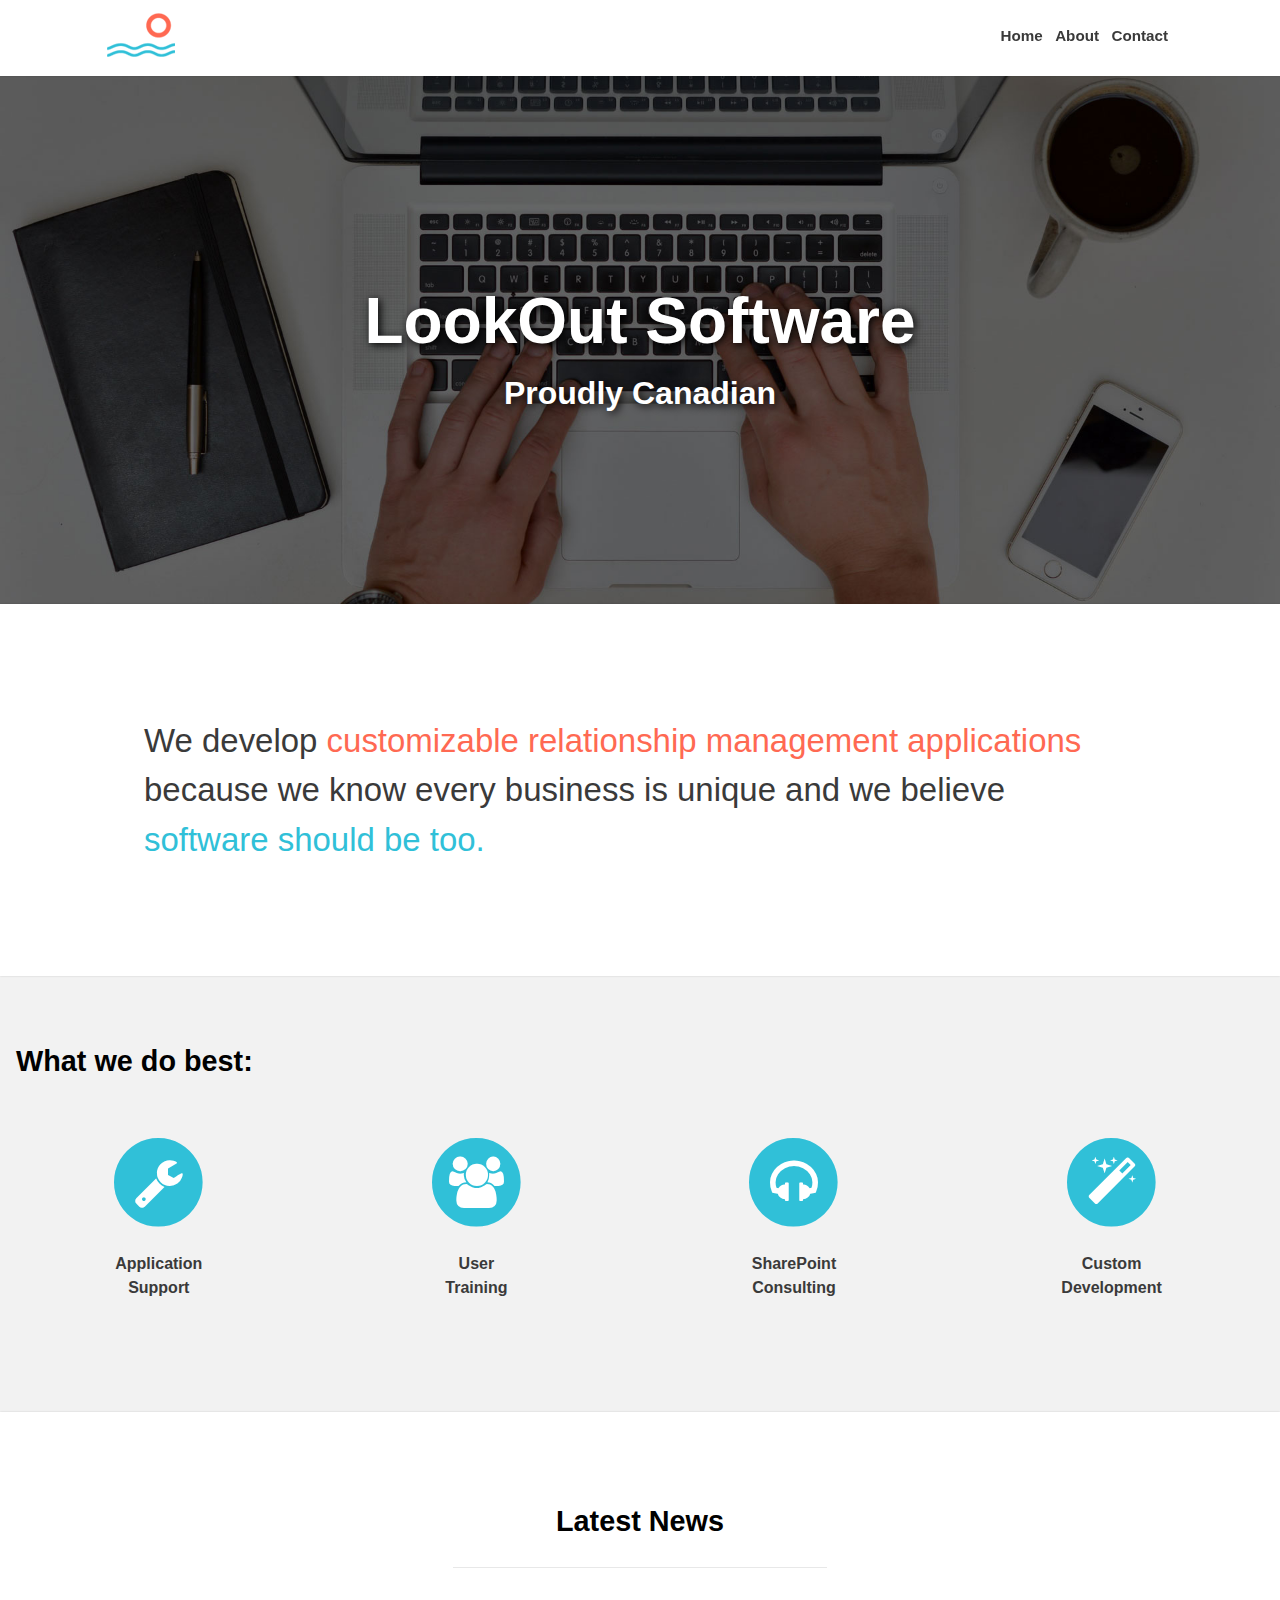
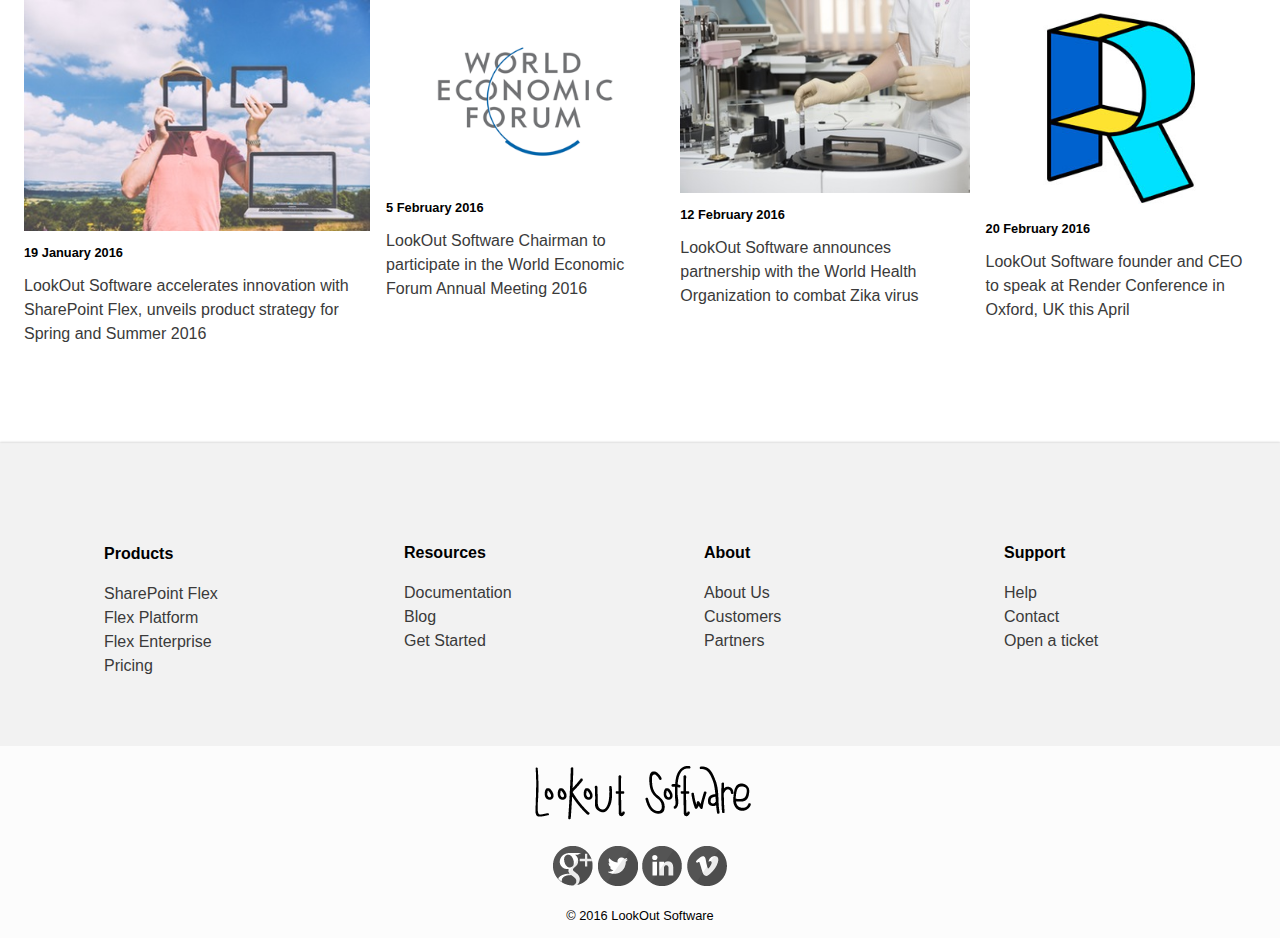
<file: index.html>
<html lang="en">
<head>
	<meta charset="UTF-8">
	<title>LookOut Software | Home</title>
	<link rel="stylesheet" type="text/css" href="reset.css">
	<link rel="stylesheet" type="text/css" href="styles.css">
	<link rel="stylesheet" href="font-awesome/css/font-awesome.min.css">
	<meta name="viewport" content="width=device-width, initial-scale=1">
</head>
<body>
   <header>
	   <a href="index.html"><img src="images/home/lookout-logo-small.png" alt="LookOut Software Logo" id="logo"></a>
	   <nav class="main-nav">
		   <ul>
			  <li><a href="index.html">Home</a></li>
		   	  <li><a href="about.html">About</a></li>
		   	  <li><a href="contact.html">Contact</a></li>
		   </ul>
	   </nav>
   </header>
   <div class="wrapper">
     <section id="hero-homepage" class="hero">
	     <h1 class="hero-h1">LookOut Software</h1>
		   <p class="hero-p">Proudly Canadian</p>
     </section>

     <section id="intro">
   	    <p>We develop <span class="brand-red">customizable relationship management applications</span> because we know every business is unique and we believe<span class="brand-blue"> software should be too.</span></p>
     </section>

     <section id="services">
     	<h2>What we do best:</h2>
     	<ul class="fa-ul">
          <li>
          	 <span class="fa-stack fa-2x">
               <i class="fa fa-circle fa-stack-2x"></i>
               <i class="fa fa-wrench fa-stack-1x fa-inverse"></i>
             </span>
             <p>Application <br>Support</p>
          </li>
          <li>
          	 <span class="fa-stack fa-2x">
               <i class="fa fa-circle fa-stack-2x"></i>
               <i class="fa fa-users fa-stack-1x fa-inverse"></i>
             </span>
             <p>User <br>Training</p>
          </li>
          <li>
          	 <span class="fa-stack fa-2x">
               <i class="fa fa-circle fa-stack-2x"></i>
               <i class="fa fa-headphones fa-stack-1x fa-inverse"></i>
             </span>
             <p>SharePoint <br>Consulting</p>
          </li>

          <li>
             <span class="fa-stack fa-2x">
               <i class="fa fa-circle fa-stack-2x"></i>
               <i class="fa fa-magic fa-stack-1x fa-inverse"></i>
             </span>
             <p>Custom <br>Development</p>
          </li>
        </ul>
     </section>

     <section id="news">
        <h2>Latest News</h2>
          <line></line>
        <ul>
          <li>
          	<img src="images/home/product-strategy.jpg" alt="New Product Strategy for SharePoint Flex in 2016" />
              <small>19 January 2016</small>
          	  <a href="#">LookOut Software accelerates innovation with SharePoint Flex, unveils product strategy for Spring and Summer 2016</a>
          </li>

          <li>
          	<img src="images/home/world-economic-forum.png" alt="LookOut Software Chairman to participate in World Economic Forum in Toronto 2016" />
          	  <small>5 February 2016</small>
          	  <a href="#">LookOut Software Chairman to participate in the World Economic Forum Annual Meeting 2016</a>
          </li>

          <li>
          	<img src="images/home/health.jpg" alt="LookOut Software joins the fight against the Zika virus" />
          	  <small>12 February 2016</small>
          	  <a href="#">LookOut Software announces partnership with the World Health Organization to combat Zika virus</a>
          </li>

          <li>
          	<img src="images/home/render-logo.png" alt="LookOut founder to speak at Render Conference in Oxford" />
          	  <small>20 February 2016</small>
          	  <a href="#">LookOut Software founder and CEO to speak at Render Conference in Oxford, UK this April</a>
          </li>
        </ul>
     </section>

     <footer>
     	<div class="footer-top">
     	  <div class="product-column">
     	    <h4>Products</h4>
     		  <ul class="products">
     		    <li>
     		  	  <a href="http://www.sharepointflex.com">SharePoint Flex</a>
     		    </li>
     		    <li>
     		  	  <a href="#">Flex Platform</a>
     		    </li>
     		    <li>
     		  	  <a href="#">Flex Enterprise</a>
     		    </li>
     		    <li>
     		  	  <a href="#">Pricing</a>
     		    </li>
     		  </ul>
     	  </div>
     	  <div class="resources-column">
        	<h4>Resources</h4>
     		  <ul class="resources">
     		    <li>
     		  	  <a href="#">Documentation</a>
     		    </li>
     		    <li>
     		  	  <a href="#">Blog</a>
     		    </li>
     		    <li>
     		  	  <a href="#">Get Started</a>
     		    </li>
     		  </ul>
     	  </div>
     	  <div class="about-column">
          <h4>About</h4>
     		  <ul class="about">
     		    <li>
     		  	  <a href="#">About Us</a>
     		    </li>
     		    <li>
     		  	  <a href="#">Customers</a>
     		    </li>
     		    <li>
     		  	  <a href="#">Partners</a>
     		    </li>
     		  </ul>
     	  </div>
     	  <div class="support-column">
     	    <h4>Support</h4>
     		  <ul class="support">
     		    <li>
     		  	  <a href="#">Help</a>
     		    </li>
     		    <li>
     		  	  <a href="#">Contact</a>
     		    </li>
     		    <li>
     		      <a href="#">Open a ticket</a>
     		    </li>
     		  </ul>
     	  </div>
     	</div>
     	<div class="footer-bottom">
        <img src="images/footer/lookout-temp.png" class="footer-logo">
     	    <div class="social-icons-footer">
               <a href="https://plus.google.com/u/1/109724129089948785521/about">
               	<img src="images/footer/g-plus.gif" alt="Google Plus Logo">
               </a>
               <a href="https://twitter.com/sharepointflex">
               	<img src="images/footer/twitter.gif" alt="Twitter Logo">
               </a>
               <a href="https://www.linkedin.com/company/sharepoint-flex">
     		    		<img src="images/footer/linkedin.gif" alt="Linkedin Logo">
     		   		</a>
     		   		 <a href="https://vimeo.com/lookoutsoftware">
     		    		<img src="images/footer/vimeo.gif" alt="Vimeo Logo">
     		   		</a>
         </div>
     	  <p>&copy; 2016 LookOut Software</p>
     	</div>
     </footer>
    </div>
   </body>
 </html>
</file>
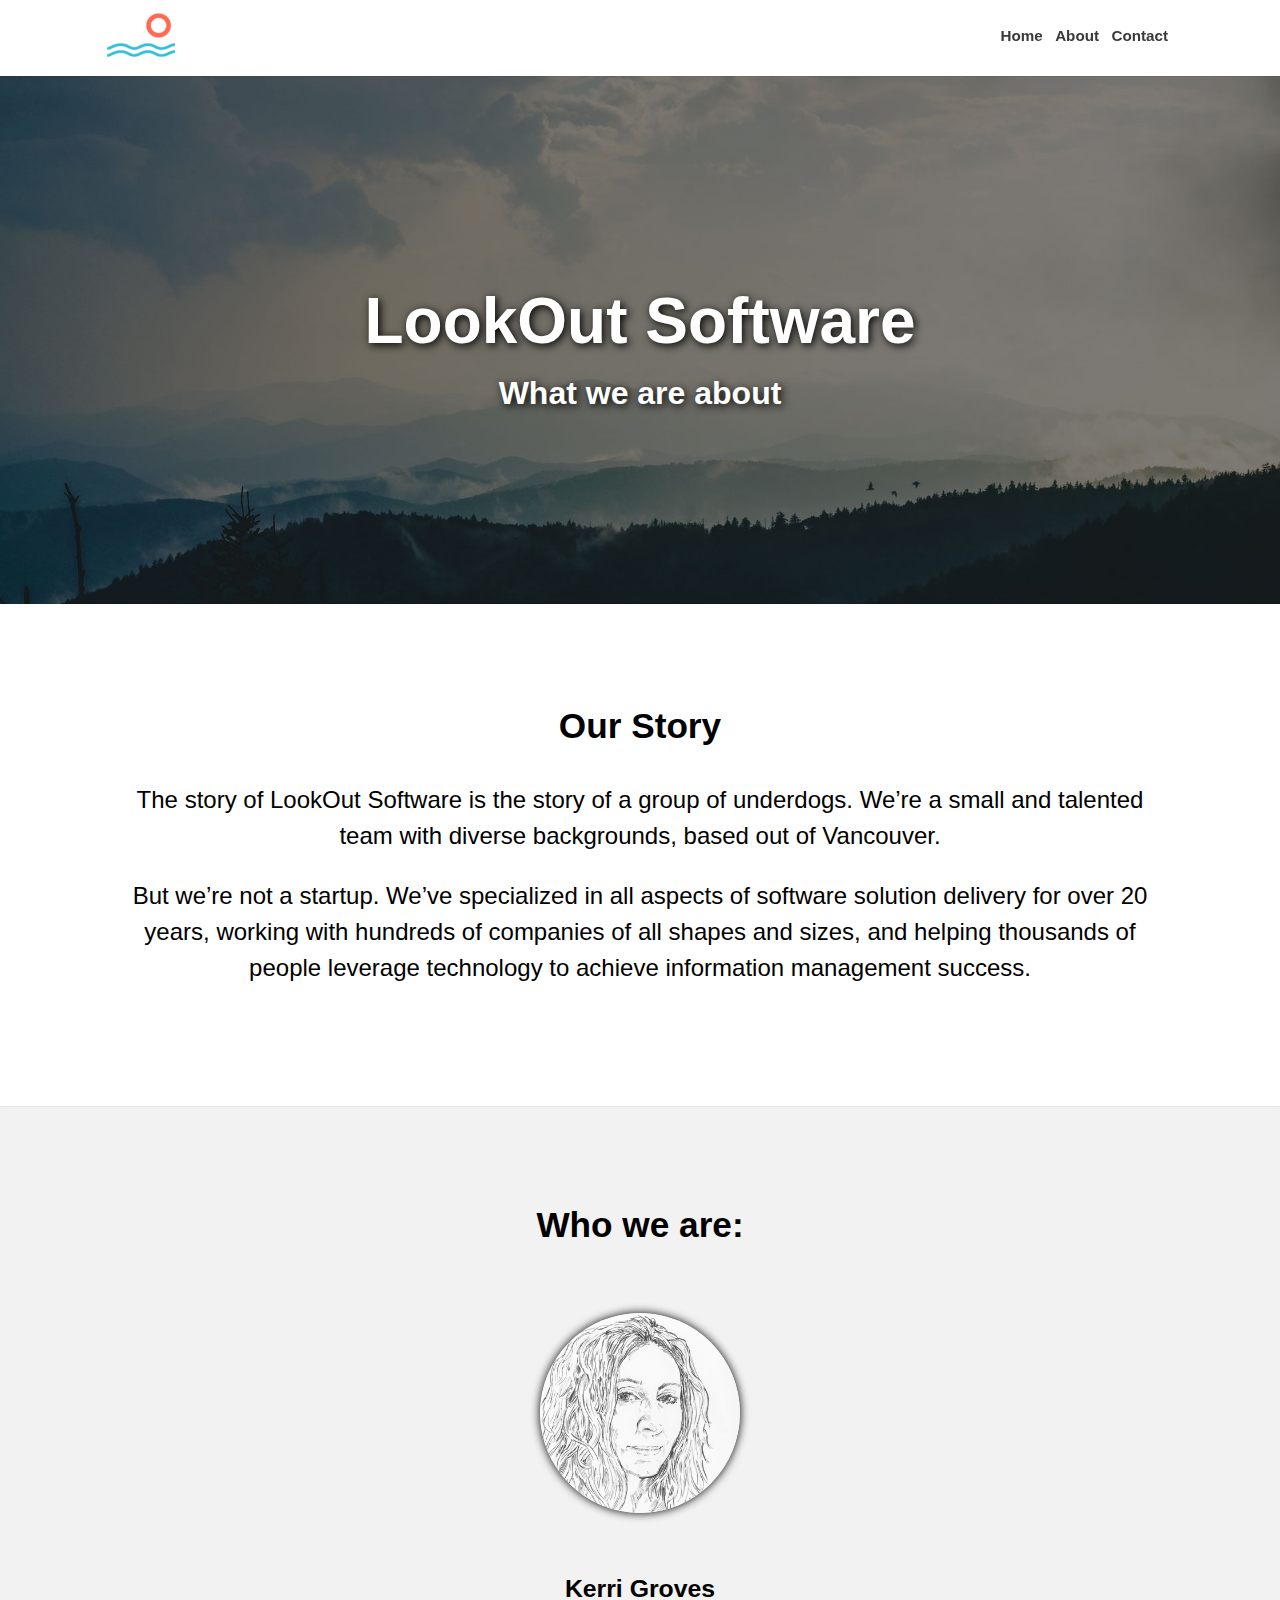
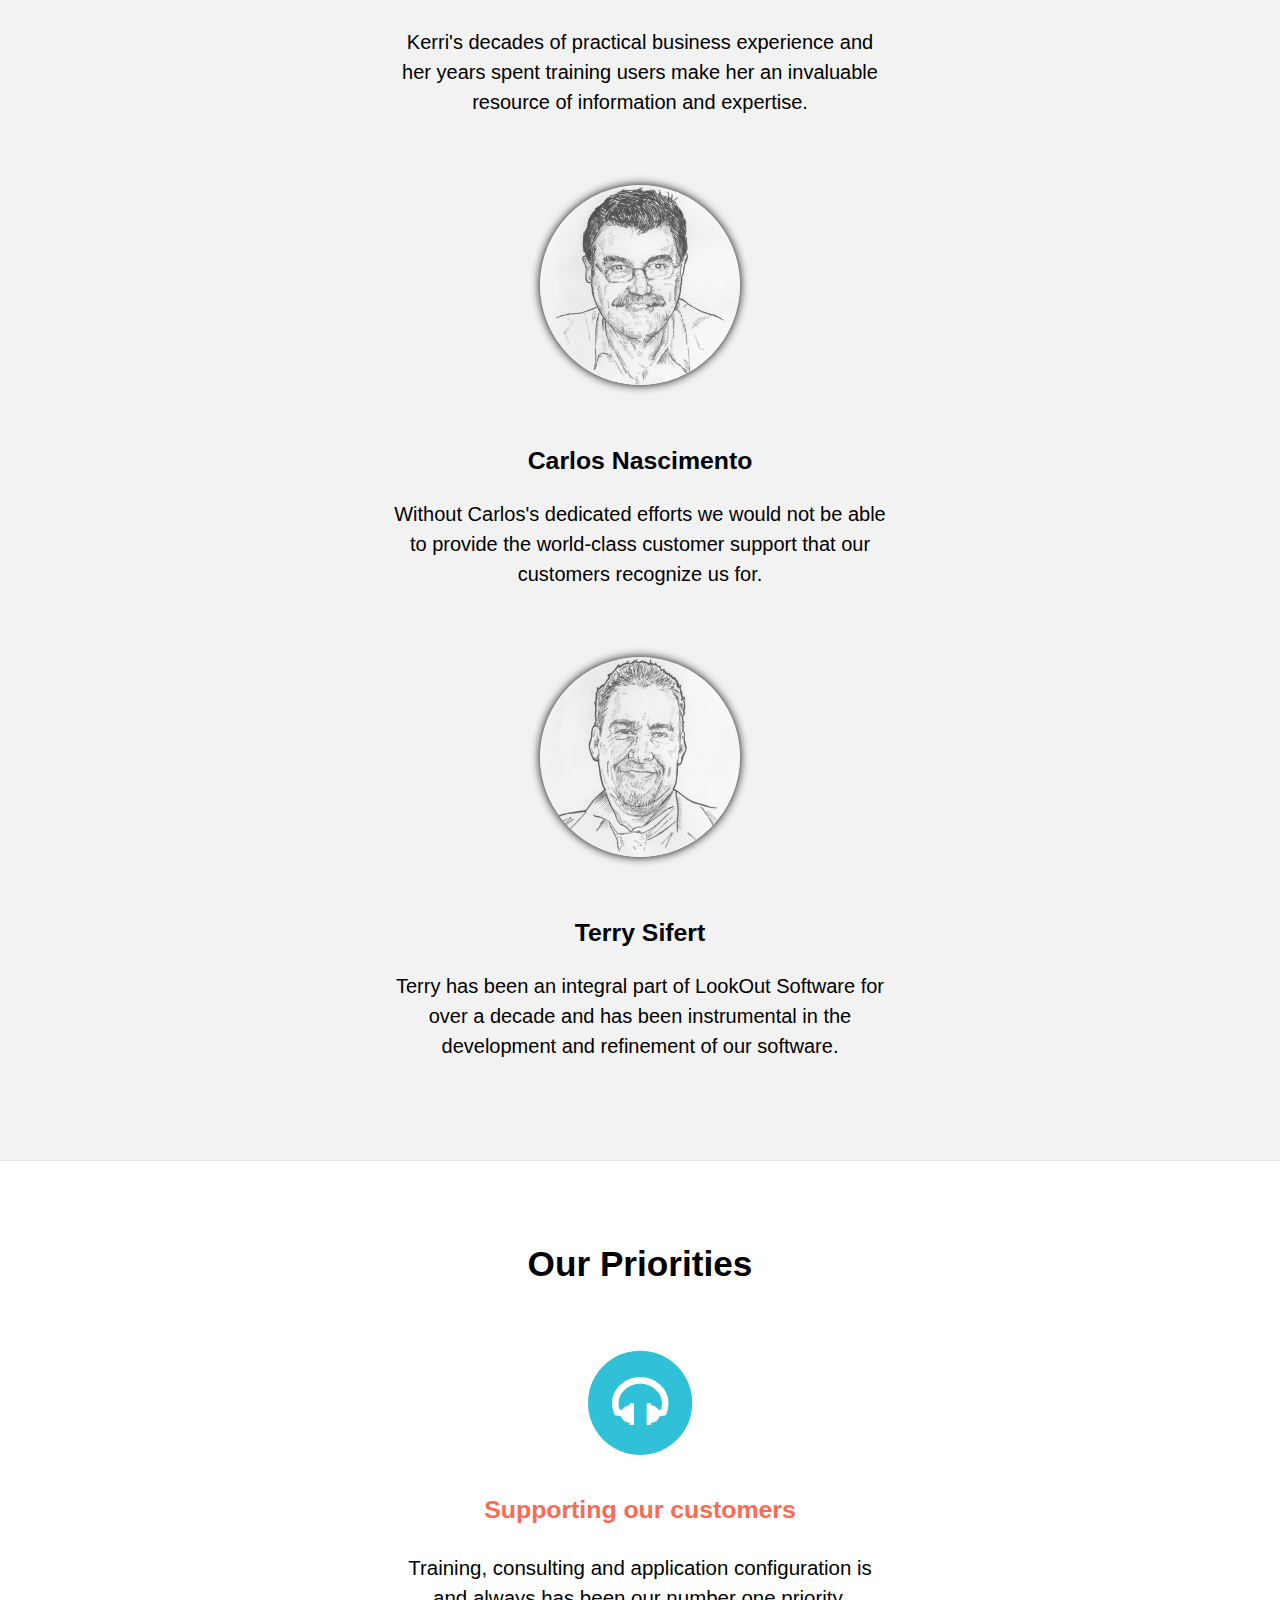
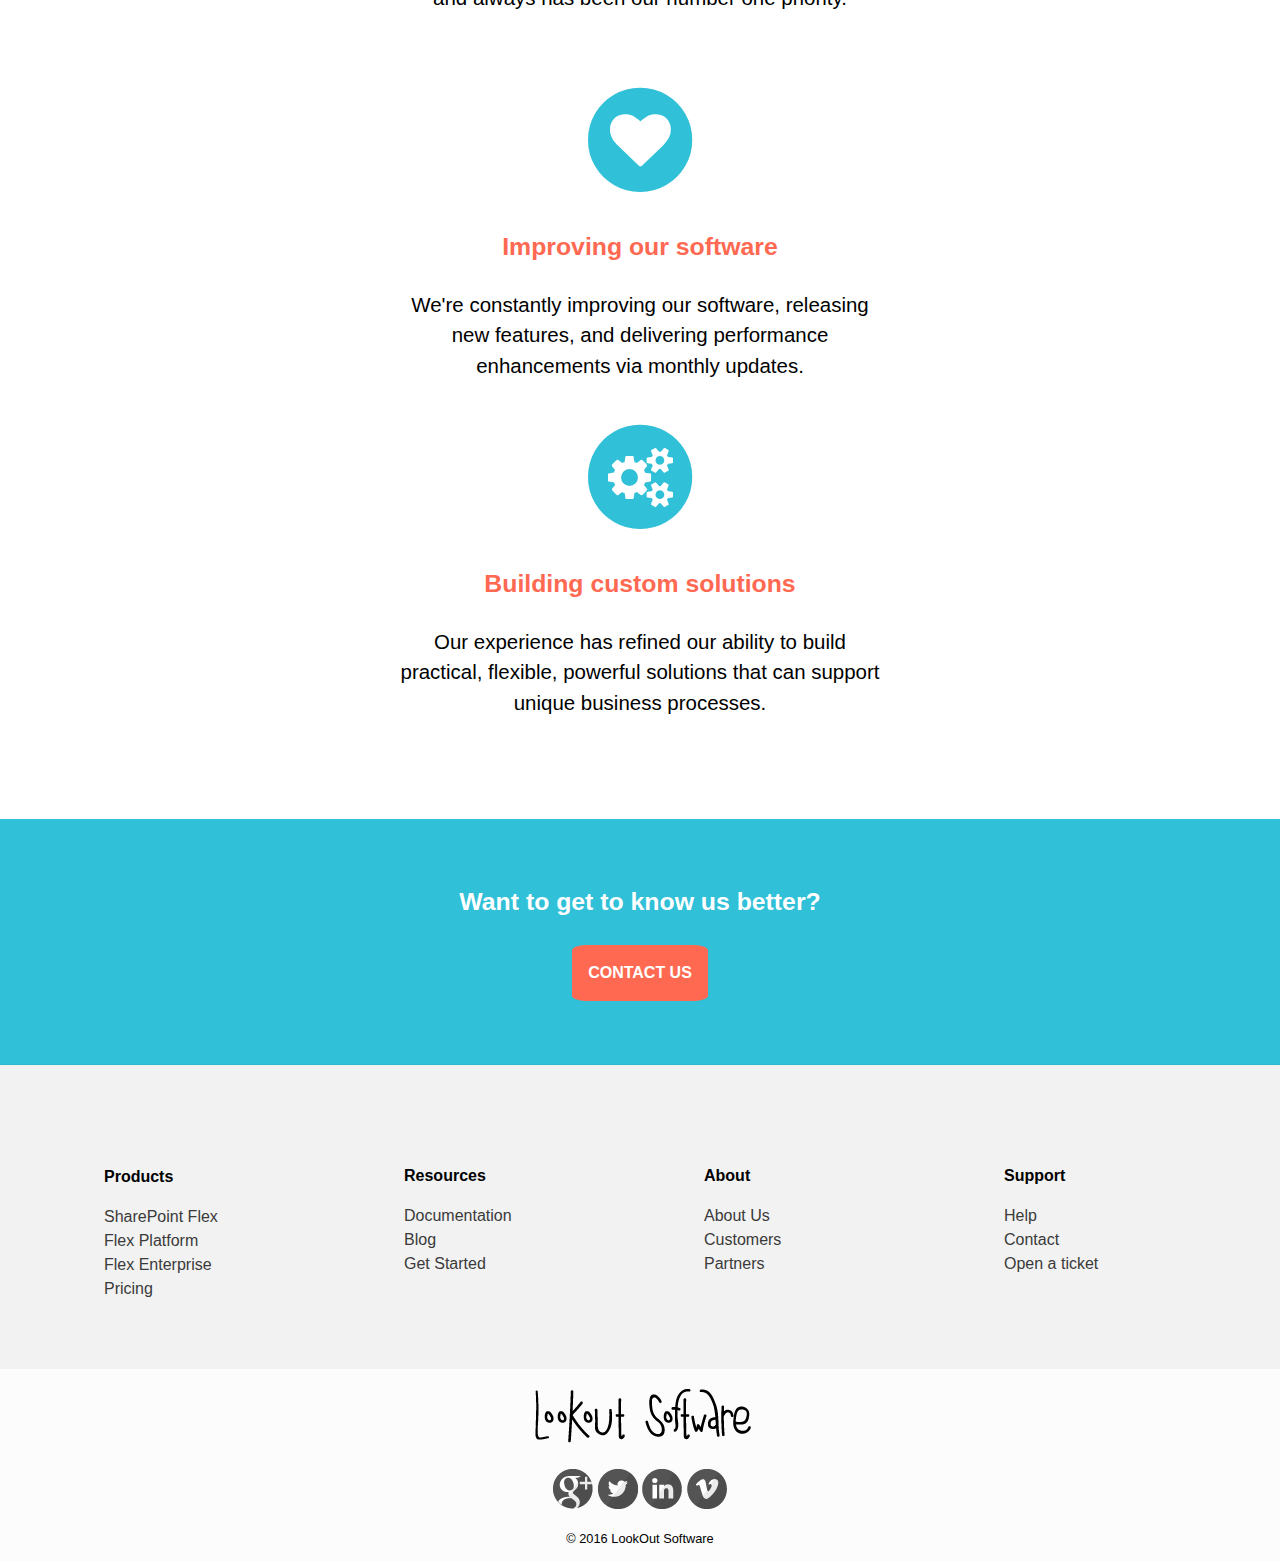
<file: about.html>
<html lang="en">
<head>
	<meta charset="UTF-8">
	<title>LookOut Software | About</title>
	<link rel="stylesheet" type="text/css" href="reset.css">
	<link rel="stylesheet" type="text/css" href="styles.css">
	<link rel="stylesheet" href="font-awesome/css/font-awesome.min.css">
	<meta name="viewport" content="width=device-width, initial-scale=1">
</head>
  <body>
  	<header>
	   <a href="index.html"><img src="images/home/lookout-logo-small.png" alt="LookOut Software Logo" id="logo"></a>
	   <nav class="main-nav">
		 	<ul>
				<li><a href="index.html">Home</a></li>
		   	<li><a href="about.html">About</a></li>
		   	<li><a href="contact.html">Contact</a></li>
		 	</ul>
	   </nav>
   </header>
  <div class="wrapper">
     	<section class="hero" id="hero-aboutpage">
	      <h1 class="hero-h1 center">LookOut Software</h1>
	      <p class="hero-p">What we are about</p>
      </section>

      <section class="primary-about-content">
        <article class="our-story">
        	<h2 class="center">Our Story</h2>
        		<p class="center">The story of LookOut Software is the story of a group of underdogs. We’re a small and talented team with diverse backgrounds, based out of Vancouver.</p>
        		<p class="center"> But we’re not a startup. We’ve specialized in all aspects of software solution delivery for over 20 years, working with hundreds of companies of all shapes and sizes, and helping thousands of people leverage technology to achieve information management success.</p>
        </article>

        <article class="who-we-are">
        	<h2>Who we are:</h2>
        	  <img src="images/about/kerri.png">
        		  <h3>Kerri Groves</h3>
        		    <p class="about-us-text center">Kerri's decades of practical business experience and her years spent training users make her an invaluable resource of information and expertise.</p>
        		<img src="images/about/carlos.png">
        		  <h3>Carlos Nascimento</h3>
        		    <p class="about-us-text center">Without Carlos's dedicated efforts we would not be able to provide the world-class customer support that our customers recognize us for.</p>
        		<img src="images/about/terry.png">
        		  <h3 class="center">Terry Sifert</h3>
        		    <p class="about-us-text center">Terry has been an integral part of LookOut Software for over a decade and has been instrumental in the development and refinement of our software.</p>
         </article>

         <article class="our-priorities">
           <h2 class="center">Our Priorities</h2>
             <ul class="fa-ul">
               <li>
                <span class="fa-stack fa-2x">
                  <i class="fa fa-circle fa-stack-2x"></i>
                  <i class="fa fa-headphones fa-stack-1x fa-inverse"></i>
                </span>
                  <h3 class="brand-red">Supporting our customers</h3>
                    <p>Training, consulting and application configuration is and always has been our number one priority.</p>
               </li>
               <li>
                <span class="fa-stack fa-2x">
                  <i class="fa fa-circle fa-stack-2x"></i>
                  <i class="fa fa-heart fa-stack-1x fa-inverse"></i>
                </span>
                  <h3 class="brand-red">Improving our software</h3>
                  <p>We're constantly improving our software, releasing new features, and delivering performance enhancements via monthly updates.</p>
              </li>
              <li>
                <span class="fa-stack fa-2x">
                  <i class="fa fa-circle fa-stack-2x"></i>
                  <i class="fa fa-cogs fa-stack-1x fa-inverse"></i>
                </span>
                  <h3 class="brand-red">Building custom solutions</h3>
                  <p>Our experience has refined our ability to build practical, flexible, powerful solutions that can support unique business processes. </p>
              </li>
        </article>
        <article class="about-page-cta">
          <h3>Want to get to know us better?</h3>
            <a href="contact.html"><h4 class="contact-us-button">CONTACT US</h4></a>
        </article>
     </section>
      <footer>
     	  <div class="footer-top">
     	    <div class="product-column">
     	      <h4>Products</h4>
     		       <ul class="products">
     		         <li>
     		  	        <a href="http://www.sharepointflex.com">SharePoint Flex</a>
     		           </li>
     		           <li>
     		  	        <a href="#">Flex Platform</a>
     		           </li>
     		           <li>
     		  	        <a href="#">Flex Enterprise</a>
     		           </li>
     		           <li>
     		  	        <a href="#">Pricing</a>
     		           </li>
     		     </ul>
     	    </div>
     	    <div class="resources-column">
              <h4>Resources</h4>
     		         <ul class="resources">
     		           <li>
     		  	        <a href="#">Documentation</a>
     		           </li>
     		           <li>
     		  	        <a href="#">Blog</a>
     		           </li>
     		           <li>
     		  	        <a href="#">Get Started</a>
     		           </li>
     		       </ul>
     	    </div>
     	    <div class="about-column">
            <h4>About</h4>
     		       <ul class="about">
     		         <li>
     		  	        <a href="#">About Us</a>
     		         </li>
     		         <li>
     		  	      <a href="#">Customers</a>
     		         </li>
     		         <li>
     		  	      <a href="#">Partners</a>
     		         </li>
     		     </ul>
     	    </div>
     	    <div class="support-column">
     	      <h4>Support</h4>
     		       <ul class="support">
     		         <li>
     		  	      <a href="#">Help</a>
     		         </li>
     		         <li>
     		  	      <a href="#">Contact</a>
     		         </li>
     		         <li>
     		           <a href="#">Open a ticket</a>
     		         </li>
     		       </ul>
     	    </div>
     	  </div>
     	  <div class="footer-bottom">
          <img src="images/footer/lookout-temp.png" class="footer-logo">
     	        <div class="social-icons-footer">
                <a href="https://plus.google.com/u/1/109724129089948785521/about">
               	  <img src="images/footer/g-plus.gif" alt="Google Plus Logo">
                </a>
                <a href="https://twitter.com/sharepointflex">
               	  <img src="images/footer/twitter.gif" alt="Twitter Logo">
                </a>
                <a href="https://www.linkedin.com/company/sharepoint-flex">
     		           <img src="images/footer/linkedin.gif" alt="Linkedin Logo">
     		         </a>
     		         <a href="https://vimeo.com/lookoutsoftware">
     		           <img src="images/footer/vimeo.gif" alt="Vimeo Logo">
     		         </a>
              </div>
     	        <p>&copy; 2016 LookOut Software</p>
     	  </div>
      </footer>
    </div>
  </body>
</html>
</file>
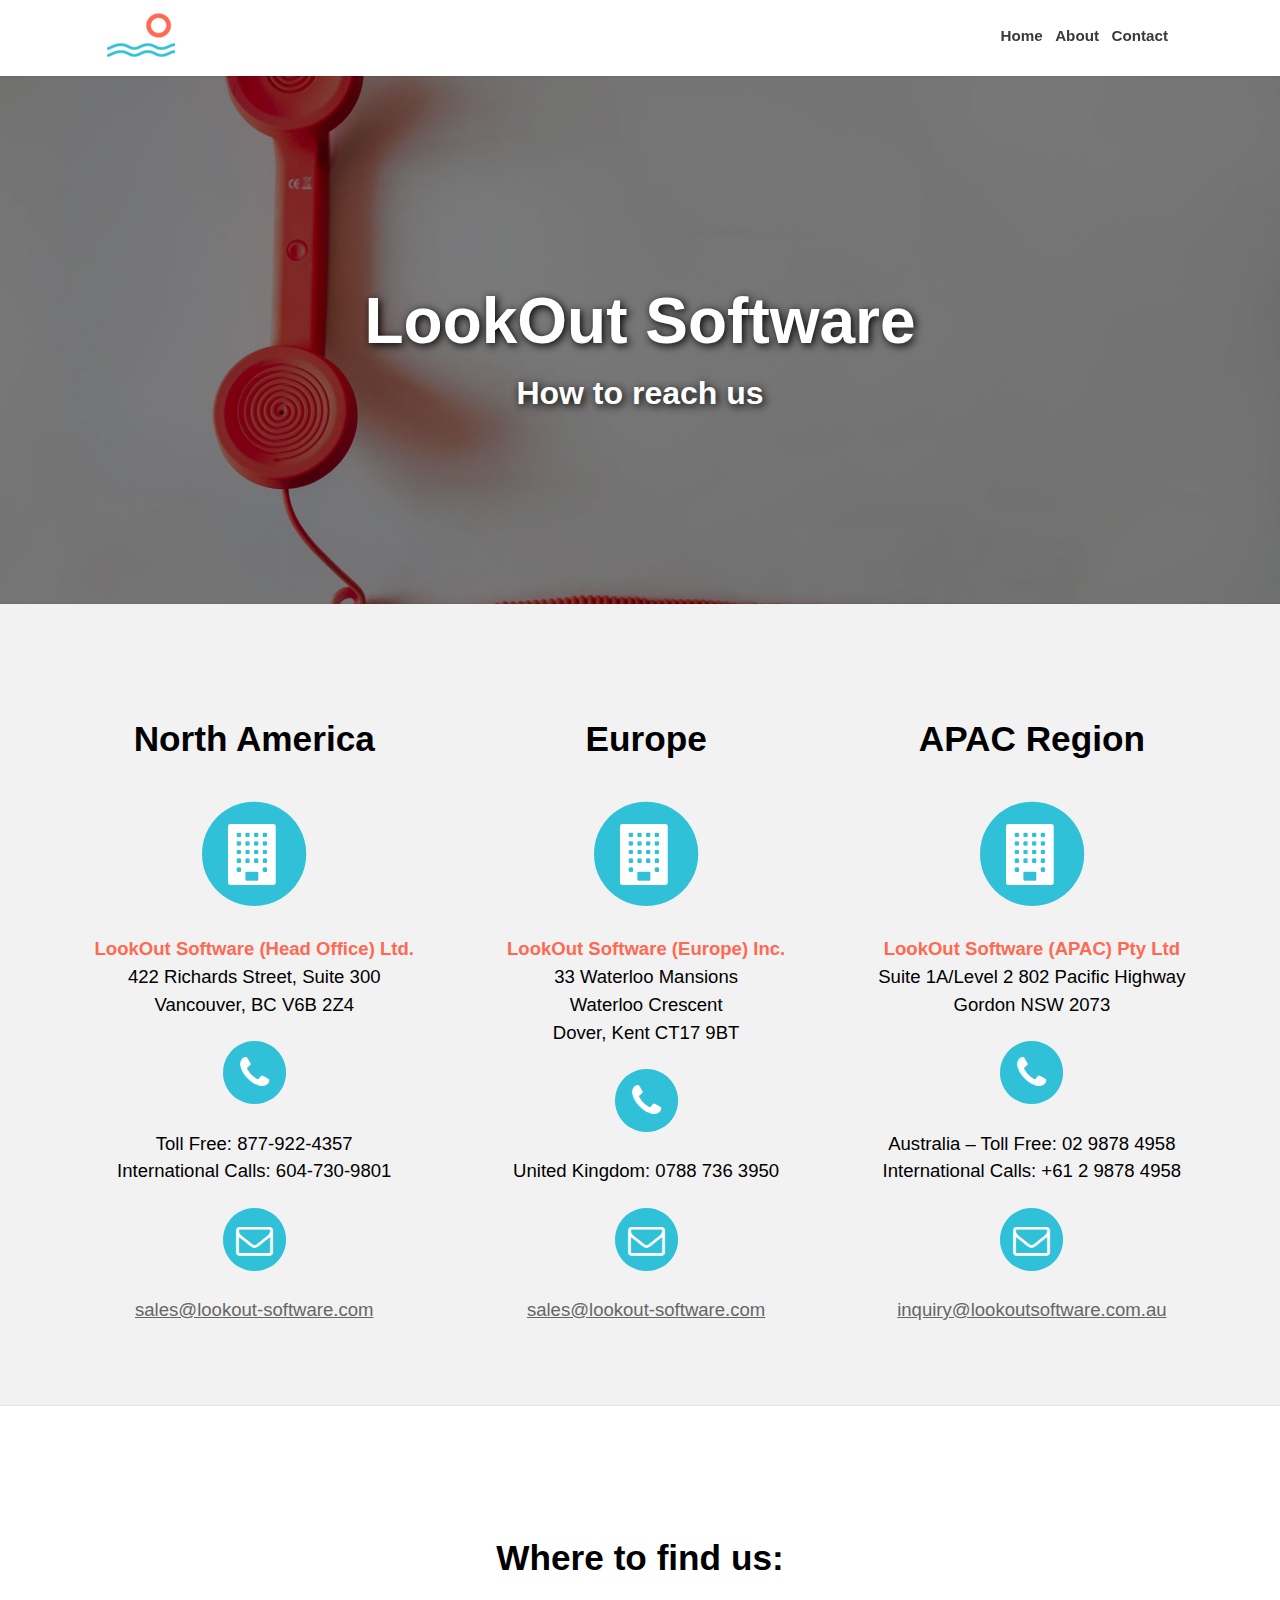
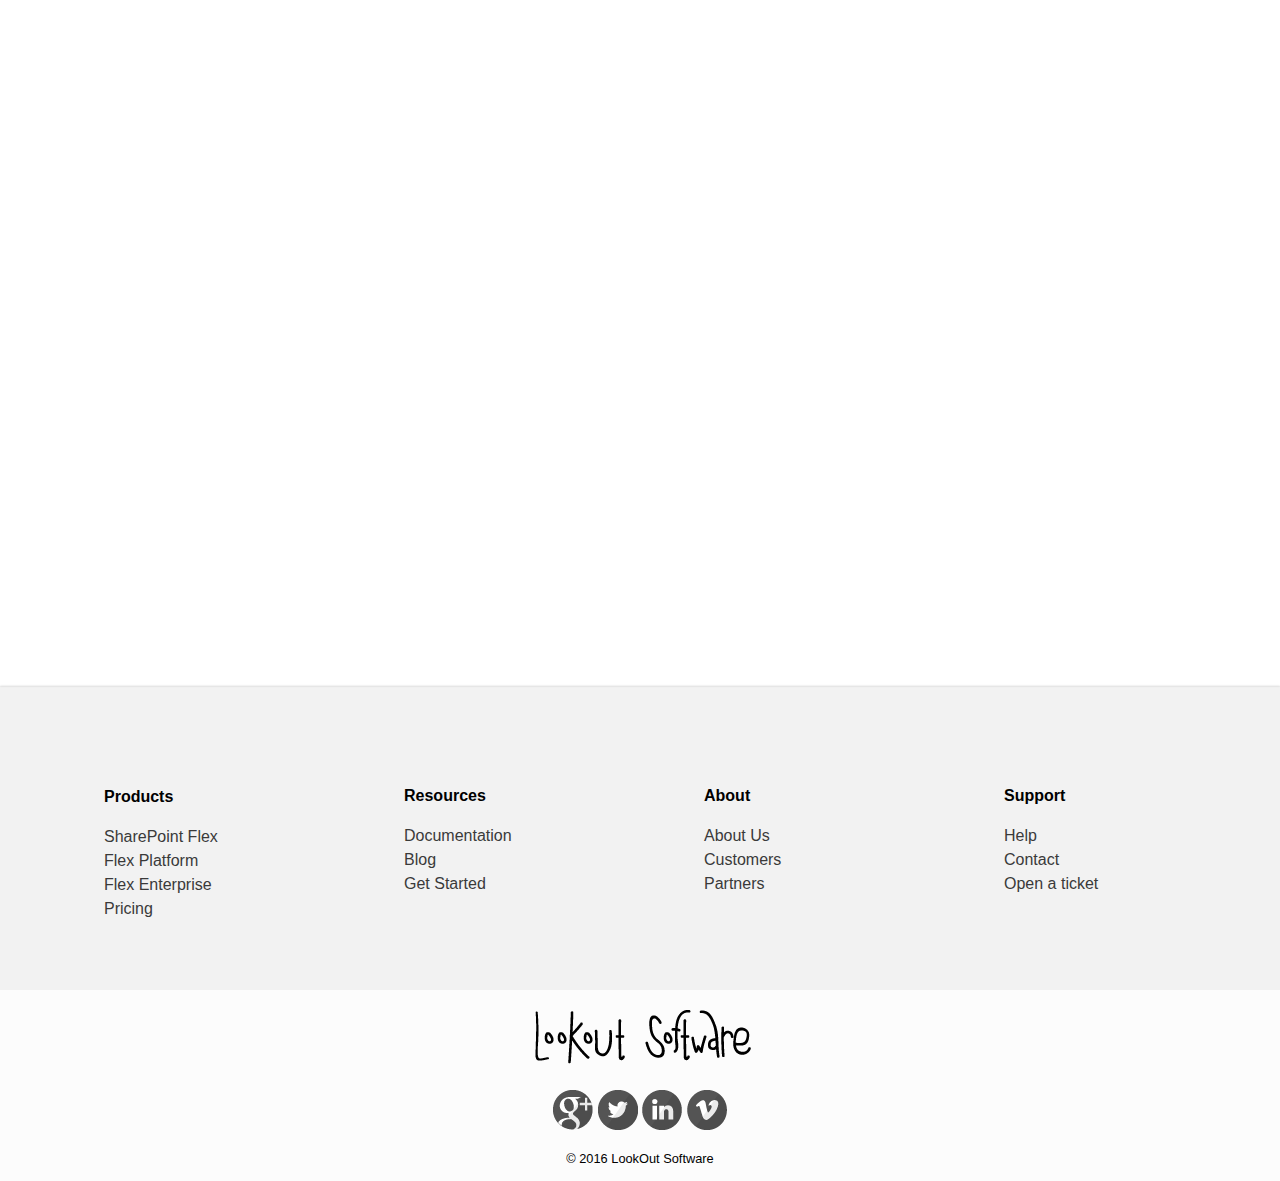
<file: contact.html>
<html lang="en">
<head>
	<meta charset="UTF-8">
	<title>LookOut Software | Contact</title>
	<link rel="stylesheet" type="text/css" href="reset.css">
	<link rel="stylesheet" type="text/css" href="styles.css">
	<link rel="stylesheet" href="font-awesome/css/font-awesome.min.css">
	<meta name="viewport" content="width=device-width, initial-scale=1">
</head>
  <body>
   <header>
	   <a href="index.html"><img src="images/home/lookout-logo-small.png" alt="LookOut Software Logo" id="logo"></a>
	   <nav class="main-nav">
		 	<ul>
				<li><a href="index.html">Home</a></li>
		   	<li><a href="about.html">About</a></li>
		   	<li><a href="contact.html">Contact</a></li>
		  </ul>
	  </nav>
  </header>
  <section class="hero" id="hero-contactpage">
    <h1 class="hero-h1 center">LookOut Software</h1>
	    <p class="hero-p">How to reach us</p>
  </section>

  <section class="contact-info">
  	<article class="contact">
  		<h2>North America</h2>
  			<span class="fa-stack fa-2x">
          <i class="fa fa-circle fa-stack-2x"></i>
          <i class="fa fa-building fa-stack-1x fa-inverse"></i>
        </span>
        <p class="center">
        <span class="brand-red bold">LookOut Software (Head Office) Ltd.</span><br>
               422 Richards Street, Suite 300 <br>
               Vancouver, BC V6B 2Z4</p>
        <span class="fa-stack fa-2x smaller-contact-icon">
          <i class="fa fa-circle fa-stack-2x"></i>
          <i class="fa fa-phone fa-stack-1x fa-inverse"></i>
        </span>
        <p class="center">Toll Free: 877-922-4357<br>
            International Calls: 604-730-9801</p>
        <span class="fa-stack fa-2x smaller-contact-icon">
          <i class="fa fa-circle fa-stack-2x"></i>
          <i class="fa fa-envelope-o fa-stack-1x fa-inverse"></i>
        </span>
        <p class="center"><a href="mailto:sales@lookout-software.com ">sales@lookout-software.com</a></p>
  		</article>
  		<article class="contact">
  			<h2>Europe</h2>
  			<span class="fa-stack fa-2x">
          <i class="fa fa-circle fa-stack-2x"></i>
          <i class="fa fa-building fa-stack-1x fa-inverse"></i>
        </span>
        <p class="center">
        <span class="brand-red bold">LookOut Software (Europe) Inc.</span>
            <br>
            33 Waterloo Mansions<br>
            Waterloo Crescent<br>
            Dover, Kent CT17 9BT</p>

        <span class="fa-stack fa-2x smaller-contact-icon">
          <i class="fa fa-circle fa-stack-2x"></i>
          <i class="fa fa-phone fa-stack-1x fa-inverse"></i>
        </span>
        <p class="center">United Kingdom: 0788 736 3950</p>

        <span class="fa-stack fa-2x smaller-contact-icon">
          <i class="fa fa-circle fa-stack-2x"></i>
          <i class="fa fa-envelope-o fa-stack-1x fa-inverse"></i>
        </span>
        <p class="center"><a href="mailto:sales@lookout-software.com ">sales@lookout-software.com</a></p>
  		</article>
  		<article class="contact">
  			<h2>APAC Region</h2>
  			  <span class="fa-stack fa-2x">
              <i class="fa fa-circle fa-stack-2x"></i>
              <i class="fa fa-building fa-stack-1x fa-inverse"></i>
            </span>
            <p class="center">
            	<span class="brand-red bold">LookOut Software (APAC) Pty Ltd</span>
             <br>
             Suite 1A/Level 2 802 Pacific Highway<br>
             Gordon NSW 2073</p>
             <span class="fa-stack fa-2x smaller-contact-icon">
              <i class="fa fa-circle fa-stack-2x"></i>
              <i class="fa fa-phone fa-stack-1x fa-inverse"></i>
            </span>
            <p class="center">Australia – Toll Free: 02 9878 4958<br>International Calls: +61 2 9878 4958
            </p>

            <span class="fa-stack fa-2x smaller-contact-icon">
              <i class="fa fa-circle fa-stack-2x"></i>
              <i class="fa fa-envelope-o fa-stack-1x fa-inverse"></i>
            </span>
            <p class="center"><a href="mailto:sales@lookout-software.com ">inquiry@lookoutsoftware.com.au</a></p>
  		</article>
  	 </section>


  	 <section class="google-maps">
  	 	<h2 class="center">Where to find us:</h2>
  	 	<style>.embed-container { position: relative; padding-bottom: 56.25%; height: 0; overflow: hidden; max-width: 100%; } .embed-container iframe, .embed-container object, .embed-container embed { position: absolute; top: 0; left: 0; width: 100%; height: 100%; }</style><div class='embed-container'><iframe src='https://www.google.com/maps/embed?pb=!1m18!1m12!1m3!1d2602.615018662726!2d-123.11425414911156!3d49.28369167923005!2m3!1f0!2f0!3f0!3m2!1i1024!2i768!4f13.1!3m3!1m2!1s0x54867178f9776779%3A0x13b2af8a0ca5e09!2s422+Richards+St%2C+Vancouver%2C+BC+V6B+2Z4!5e0!3m2!1sen!2sca!4v1456712949507' width='600' height='450' frameborder='0' style='border:0' allowfullscreen></iframe></div>
     </section>
     <footer>
     	 <div class="footer-top">
     	   <div class="product-column">
     	     <h4>Products</h4>
     		   <ul class="products">
     		     <li>
     		  	   <a href="http://www.sharepointflex.com">SharePoint Flex</a>
     		     </li>
     		     <li>
     		  	   <a href="#">Flex Platform</a>
     		     </li>
     		     <li>
     		  	   <a href="#">Flex Enterprise</a>
     		     </li>
     		     <li>
     		  	   <a href="#">Pricing</a>
     		     </li>
     		   </ul>
     	   </div>
     	   <div class="resources-column">
             <h4>Resources</h4>
     		   <ul class="resources">
     		     <li>
     		  	   <a href="#">Documentation</a>
     		     </li>
     		     <li>
     		  	   <a href="#">Blog</a>
     		     </li>
     		     <li>
     		  	   <a href="#">Get Started</a>
     		     </li>
     		   </ul>
     	   </div>
     	   <div class="about-column">
             <h4>About</h4>
     		   <ul class="about">
     		     <li>
     		  	   <a href="#">About Us</a>
     		     </li>
     		     <li>
     		  	   <a href="#">Customers</a>
     		     </li>
     		     <li>
     		  	   <a href="#">Partners</a>
     		     </li>
     		   </ul>
     	   </div>
     	   <div class="support-column">
     	     <h4>Support</h4>
     		   <ul class="support">
     		     <li>
     		  	   <a href="#">Help</a>
     		     </li>
     		     <li>
     		  	   <a href="#">Contact</a>
     		     </li>
     		     <li>
     		       <a href="#">Open a ticket</a>
     		     </li>
     		   </ul>
     	   </div>
     	 </div>
     	 <div class="footer-bottom">
          <img src="images/footer/lookout-temp.png" class="footer-logo">
     	    <div class="social-icons-footer">
               <a href="https://plus.google.com/u/1/109724129089948785521/about">
               	<img src="images/footer/g-plus.gif" alt="Google Plus Logo">
               </a>
               <a href="https://twitter.com/sharepointflex">
               	<img src="images/footer/twitter.gif" alt="Twitter Logo">
               </a>
               <a href="https://www.linkedin.com/company/sharepoint-flex">
     		    <img src="images/footer/linkedin.gif" alt="Linkedin Logo">
     		   </a>
     		   <a href="https://vimeo.com/lookoutsoftware">
     		    <img src="images/footer/vimeo.gif" alt="Vimeo Logo">
     		   </a>
            </div>
     	  <p>&copy; 2016 LookOut Software</p>
     	</div>
     </footer>
  </body>
</html>
</file>
<file: styles.css>
/*Layout and reusable classes*/

@font-face{ 
	font-family:'Open Sans';
	src: url(web-fonts/opensans-reg/'OpenSans-Regular-webfont.eot');
	src: url(web-fonts/opensans-reg/'OpenSans-Regular-webfont?iefix') format('eot'),
	     url(web-fonts/opensans-reg/'OpenSans-Regular-webfont.woff') format('woff'),
	     url(web-fonts/opensans-reg/'OpenSans-Regular-webfont.ttf') format('truetype'),
	     url(web-fonts/opensans-reg/'OpenSans-Regular-webfont.svg#webfont') format('svg');
}

body{
	font: 100%/1.5 "Open Sans", sans-serif;
	width: 100%;
	background-color: #f2f2f2;
	margin-top:  76px;
	-webkit-font-smoothing: antialiased;
	margin-left: 0;
}

small{
    font-weight: bold;
    display: block;
    padding: .75rem 0;
}

.bold{
	font-weight: 600;

}

.brand-red{
	color: #FF6952;
}

.brand-blue{
	color: #30C0D8;
}

.wrapper{
	margin: 0 auto;
}

.hero{
    display: -webkit-box;     
    display: -moz-box;         
    display: -ms-flexbox;     
    display: -webkit-flex;
    display: flex;
    -webkit-flex-direction: column;
    flex-direction: column;
    -webkit-justify-content: center;
    justify-content: center;
    -webkit-align-items: center;
    align-items: center;
    height: 14rem;
}

.center{
	text-align: center;
}

/* Initial styles/ Home Page*/

/*Header and navigation*/

header{
	background: white;
	width: 100%;
	height: 4.75rem;
	box-shadow: 0 0 2px rgba(6,8,8,0.15);
	position: fixed;
	top: 0px;
	display: -webkit-box;     
    display: -moz-box;         
    display: -ms-flexbox;     
    display: -webkit-flex;
	display: flex;
	-webkit-justify-content: flex-end;
	-moz-justify-content: flex-end;
	-ms-justify-content: flex-end;
    justify-content: flex-end;
    z-index: 1000;
}

header>a{
	margin-right: auto;
}

header>a:hover{
	border-bottom: none;
}

#logo{
	padding: .65em;
}

nav{
    margin: .5rem;
}

.main-nav ul{
	list-style-type: none;
	font-weight: bold;
	padding-left: 0;
}

.main-nav li{
	display: inline-block;
    margin: 0 .5rem;
    margin-left: auto;
}

.main-nav a{
  text-decoration: none;
  color: #3a3a3a;
  font-size: 0.85rem;

}
a:hover{
  text-decoration: none; 
  color: #FF6952;
  border-bottom: 2px solid #30C0D8;
}

/* Hero image */

#hero-homepage{
    background: url(images/home/hero-homepage.jpg) center center / cover no-repeat;
}

.hero-h1{
	margin-bottom: 0;
    color: white;
    text-shadow: 2px 2px 8px black;
}

.hero-p{
	font-weight: bold;
    color: white;
    margin-top: 0;
    text-shadow: 2px 2px 8px black;
}


/* Intro Content */

#intro{
	padding: 3rem 1.95rem;
	background-color: white;
	box-shadow: 0 0 2px rgba(6,8,8,0.15);
	display: -webkit-box;     
    display: -moz-box;         
    display: -ms-flexbox;     
    display: -webkit-flex;
    display: flex;
    -webkit-flex-direction: row;
    -moz-flex-direction: row;
    -ms-flex-direction: row;
    flex-direction: row;
    -webkit-justify-content: center;
	-moz-justify-content: center;
	-ms-justify-content: center;
    justify-content: center;
	-webkit-align-items: center;
	-moz-align-items: center;
	-ms-align-items: center;
    align-items: center;
}

#intro p{
	color: #3a3a3a;
    font-weight: 400;
    margin: 0;
    font-size: 1.33rem;
}

/* Services Content */

#services{
	padding: 1rem 0 1.5rem 0;
}

#services h2{
	margin-left: 1rem;
	margin-top: 0;
    padding-top: 2rem;
}

#services ul{
    display: -webkit-box;     
    display: -moz-box;         
    display: -ms-flexbox;     
    display: -webkit-flex;
    display: flex;
    -webkit-flex-flow: row wrap;
    -moz-flex-flow: row wrap;
    -ms-flex-flow: row wrap;
    flex-flow: row wrap;
}

#services li{
   margin: .55rem;
   font-size: .85rem;
   text-align: center;
   -webkit-flex-basis: calc(50% - 20px);
   -moz-flex-basis: calc(50% - 20px);
   -ms-flex-basis: calc(50% - 20px);
   flex-basis: calc(50% - 20px);
}

#services p{
	color: #3a3a3a;
    font-size: 0.85rem;
    -webkit-font-smoothing: antialiased;
    font-weight: bold;
}

.fa-circle{
	color: #30C0D8;
}

/* Latest News Section */

#news{
	background-color: white;
	box-shadow: 0 0 2px rgba(6,8,8,0.15);
	display: -webkit-box;     
    display: -moz-box;         
    display: -ms-flexbox;     
    display: -webkit-flex;
    display: flex;
	-webkit-flex-direction: row wrap;
	-moz-flex-direction: row wrap;
	-ms-flex-direction: row wrap;
    flex-direction: column;
    -webkit-justify-content: flex-start;
    -moz-justify-content: flex-start;
    -ms-justify-content: flex-start;
    justify-content: flex-start;
    -webkit-align-items: center;
    -moz-align-items: center;
    -ms-align-items: center;
    align-items: center;
    padding: 2rem 0;
}

#news h2{
    text-align: center;
}

line{
	display: block;
    width: 30%;
    height: 1px;
    background: #e8e8e8;
}

#news ul{
	display: -webkit-box;     
    display: -moz-box;         
    display: -ms-flexbox;     
    display: -webkit-flex;
    display: flex;
    -webkit-flex-wrap: wrap;
    -moz-flex-wrap: wrap;
    -ms-flex-wrap: wrap;
    flex-wrap: wrap;
    -webkit-justify-content: space-around;
    -moz-justify-content: space-around;
    -ms-justify-content: space-around;
    justify-content: space-around;
    list-style: none;
    padding-left: 0;
}

#news li{
   margin: 1em .5em;
   max-width: 360px;
}

#news img{
   width: 100%;
   height: auto;
   max-width: 360px;
}

#news a{
	text-decoration: none;
    color: #3a3a3a;
    font-size: 1rem;
}

/* Footer */


/* Footer Top */

.footer-top{
	display: -webkit-box;     
    display: -moz-box;         
    display: -ms-flexbox;     
    display: -webkit-flex;
    display: flex;
    -webkit-flex-flow: row wrap;
    -moz-flex-flow: row wrap;
    -ms-flex-flow: row wrap;
    flex-flow: row wrap;
    padding-top: 2rem;
	padding-bottom: 2rem;
    box-shadow: 0 0 2px rgba(6,8,8,0.15);
}

.footer-top ul{
	list-style-type: none;
	padding-left: 1.5rem;
}

.footer-top h4{
	padding-left: 1.5rem;
	margin-bottom: .5rem;
}

.footer-top a{
    text-decoration: none;
    color: #3a3a3a;
    font-size: 1rem;
}

.resources-column, .about-column, .product-column, .support-column{
	padding: .5rem 0;
	-webkit-flex: 1;
	-moz-flex: 1;
	-ms-flex: 1;
	flex: 1;
	min-width: 145px;
}

/* Footer Bottom */

.footer-bottom{
	background-color: #fcfcfc;
	display: -webkit-box;     
    display: -moz-box;         
    display: -ms-flexbox;     
    display: -webkit-flex;
    display: flex;
    -webkit-flex-direction: column;
    -moz-flex-direction: column;
    -ms-flex-direction: column;
    flex-direction: column;
    -webkit-align-items: center;
    -moz-align-items: center;
    -ms-align-items: center;
    align-items: center;
    -webkit-justify-content: center;
    -moz-justify-content: center;
    -ms-justify-content: center;
    justify-content: center;
}

.footer-logo{
	height: 6.25rem;
	width: 15.625rem;
}

.footer-bottom p{
	font-size: .80rem;
}

.social-icons-footer a{
    text-decoration: none;
}

/* About Page*/

#hero-aboutpage{
	background: url(images/about/hero-aboutpage.jpg) center center / cover no-repeat;
}

/* Our Story */

.our-story{
	padding: 3rem 1rem;
    background: white;
    box-shadow: 0 0 2px rgba(6,8,8,0.15);
}

.our-story h2{
	margin-top: 0;
}

/* Who we are */

.who-we-are{
	display: -webkit-box;     
    display: -moz-box;         
    display: -ms-flexbox;     
    display: -webkit-flex;
    display: flex;
    -webkit-flex-flow: column;
    -moz-flex-flow: column;
    -ms-flex-flow: column;
    flex-flow: column;
    -webkit-align-items: center;
    -moz-align-items: center;
    -ms-align-items: center;
    align-items: center;
    -webkit-justify-content: space-around;
    -moz-justify-content: space-around;
    -ms-justify-content: space-around;
    justify-content: space-around;
    padding: 3rem 1rem;
}


.who-we-are img{
	max-width: 200px;
	max-height: 200px;
	margin: 2rem 0;
    box-shadow: 0 0 10px black;
    border-radius: 50%;
    transition: transform .4s ease;
    transform: scale(1);

}

.who-we-are img:hover{
	box-shadow: 0 0 50px #30c0d8;
    transform: translate(0%, 10px) scale(1.40);
}

.who-we-are h3{
	margin-bottom: 0;
}

.about-us-text{
	padding: 0 6% 1rem 6%;

}



/* Our Priorities */

.our-priorities{
	box-shadow: 0 0 2px rgba(6,8,8,0.15);
    padding: 3rem 1rem;
    background: white;
}

.our-priorities ul{
	padding-top: 1.5rem;
	display: -webkit-box;     
    display: -moz-box;         
    display: -ms-flexbox;     
    display: -webkit-flex;
	display: flex;
	-webkit-flex-flow: column wrap;
	-moz-flex-flow: column wrap;
	-ms-flex-flow: column wrap;
	flex-flow: column wrap;
}

.our-priorities li{
	text-align: center;
}

.our-priorities p{
	padding: 0 6% 1rem 6%;
}

/* About page Call to Action */

.about-page-cta{
	background-color: #30c0d8;
	display: -webkit-box;     
    display: -moz-box;         
    display: -ms-flexbox;     
    display: -webkit-flex;
	display: flex;
	-webkit-flex-direction: column;
	-moz-flex-direction: column;
	-ms-flex-direction: column;
	flex-direction: column;
	-webkit-align-items: center;
	-moz-align-items: center;
	-ms-align-items: center;
	align-items: center;
	padding: 2rem 0 4rem 0
}

.about-page-cta h3{
    margin-top: 0;
    padding-top: 2rem;
    color: white;
}

.about-page-cta a {
	text-decoration: none;
}

.about-page-cta a:hover {
    border:0;
}

.contact-us-button{
	color: white;
	background: #FF6952;
	border-radius: 10%;
	border: none;
	padding: .75rem;
	margin: 0;
	transition: transform, background, .5s ease;
    transform: scale(1);
}

.contact-us-button:hover{
	background: #ff5339;
    box-shadow: 0 0 6px white;
    transform: scale(1.05);
}

/* Contact Page */

#hero-contactpage{
	background: url(images/contact/hero-contactpage.jpg) center center / cover no-repeat;
}

.contact-info{
	padding: 3rem 1rem;
	box-shadow: 0 0 2px rgba(6,8,8,0.15);

}

.contact{
	display: -webkit-box;     
    display: -moz-box;         
    display: -ms-flexbox;     
    display: -webkit-flex;
	display: flex;
	-webkit-flex-direction: column;
	-moz-flex-direction: column;
	-ms-flex-direction: column;
    flex-direction: column;
    -webkit-align-items: center;
    -moz-align-items: center;
    -ms-align-items: center;
    align-items: center;
}

.contact-info a{
	color: #666;
}


.fa-stack.fa-2x.smaller-contact-icon{
		font-size: 1.45em;
}

.google-maps{
	padding: 3rem 1rem;
	background: white;
	box-shadow: 0 0 2px rgba(6,8,8,0.15);
}


/* Breakpoints */

@media screen and (min-width: 450px) {
	#services li{
		-webkit-flex-basis: calc(25% - 20px);
		-moz-flex-basis: calc(25% - 20px);
		-ms-flex-basis: calc(25% - 20px);
		flex-basis: calc(25% - 20px);
	}

}

@media screen and (min-width: 600px) {
		
    .main-nav a{
		font-size: .95rem;
	}

	.hero{
		height: 23rem;
	}

	.hero-h1{
		font-size: 3rem;
	}

	.hero-p{
		font-size: 1.5rem;
	}

	#intro{
		padding: 6rem 2rem;
	}

	#intro p{
        font-size: 1.8rem;
	}

	#services{
	    padding: 2.5rem 0 3.5rem 0;
	}

	#services h2{
		font-size: 1.5rem;
	}

    #services p{
		font-size: 1rem;
	}

    .fa-stack.fa-2x{
		font-size: 3.8em;
	}

	#news{
		padding: 3.5rem 0;
	}

	#news h2{
		font-size: 1.5rem;
	}

    #news li{
		max-width: 40%;
	}

	.footer-top{
	    height: 15rem;
	    -webkit-align-items: center;
	    -moz-align-items: center;
	    -ms-align-items: center;
        align-items: center;
	}

	.product-column{
		margin-top: 1.65rem;
	}

	/* About page */

	.primary-about-content h2{
		font-size: 1.8rem;
	}

	.primary-about-content p{
		font-size: 1.25rem;
	}

	.primary-about-content h3{
		font-size: 1.4rem;
	}

	.our-story{
		padding: 4rem 3rem;
	}

	.our-story h3{
		margin-top: 0;
	}

	.about-us-text{
		font-size: 1rem;
        padding: 0 15% 1rem 15%;
    }

    .our-priorities li p{
    	font-size: 1.28rem;
        padding: 0 15% 1rem 15%;
    }

    .contact-us-button{
    	padding: 1rem;
    }

    .about-page-cta a{
    	text-decoration: none;
    }

    /* Contact Page*/


    .contact-info{
    	padding: 4rem 3rem;
    }

    .contact{
        margin: 0 .2rem;
    }

    .contact-info h2{
    	font-size: 1.8rem;
    }

    .contact p{
    	font-size: 1.16rem;
    }

    .fa-stack.fa-2x.smaller-contact-icon{
		font-size: 2.3em;
	}

    .google-maps{
    	padding: 4rem 3rem;
    }

    .google-maps h2{
    	font-size: 1.8rem;
    }

}

@media screen and (min-width: 750px) {
	.our-story{
		padding: 4rem 6rem;
	}
}

@media screen and (min-width: 850px) {
	.footer-top{
		padding-left: 3rem;
	}

	.about-us-text{
		padding: 0 21% 1rem 21%;
	}

	.our-priorities li p{
		padding: 0 21% 1rem 21%;
	}

	.contact-info h2{
		font-size: 2.20rem;
	}

	.google-maps h2{
		font-size: 2.20rem;
	}
}

@media screen and (min-width: 950px) {
	.hero{
		height: 33rem;
	}

	.hero-h1{
		font-size: 4rem;
	}

	.hero-p{
		font-size: 2rem; 
	}

	#intro{
		padding: 7rem 5rem;
	}
    #intro p{
    	font-size: 2.06rem;
    }

    #services{
   	    padding: 4rem 0 4.5rem 0;
   }

    #services h2{
   	    font-size: 1.8rem;
        padding: 0 0 1rem 0;
    }

    #news{
    	padding: 4rem 1rem;
    }

    #news h2{
    	font-size: 1.8rem;
    }

    .footer-top{
    	padding-left: 5rem;
    }

    .primary-about-content h2{
    	font-size: 2.20rem;
    }

    .primary-about-content h3{
    	font-size: 1.55rem;
    }

    .our-story{
    	padding: 6rem 8rem;
    }

    .our-story p{
    	font-size: 1.5rem;
    }

    .who-we-are{
    	padding: 4rem 1rem;
    }

    .about-us-text{
    	padding: 0 25% 1rem 25%;
    }

    .our-priorities li p{
    	padding: 0 25% 1rem 25%;
    }

    .google-maps{
		padding: 6rem 8rem;
	}
}

@media screen and (min-width: 1000px) {
	.contact-info{
		padding-top: 5rem; 
		display: flex;
		flex-flow: row nowrap;
		justify-content: space-around;
	}

}

@media screen and (min-width: 1100px) {
    .main-nav ul{
		margin-right: 6rem;
	}

    #logo{
		margin-left: 6rem;
	}

	#intro{
		padding: 7rem 9rem;
	}

	#news ul{
		display: -webkit-box;     
        display: -moz-box;         
        display: -ms-flexbox;     
        display: -webkit-flex;
		display: flex;
		-webkit-flex-flow: row nowrap;
		-moz-flex-flow: row nowrap;
		-ms-flex-flow: row nowrap;
		flex-flow: row nowrap;
	}

	.about-us-text{
		padding: 0 30% 1rem 30%;
	}

	 .our-priorities li p{
    	padding: 0 30% 1rem 30%;
    }

}
</file>
